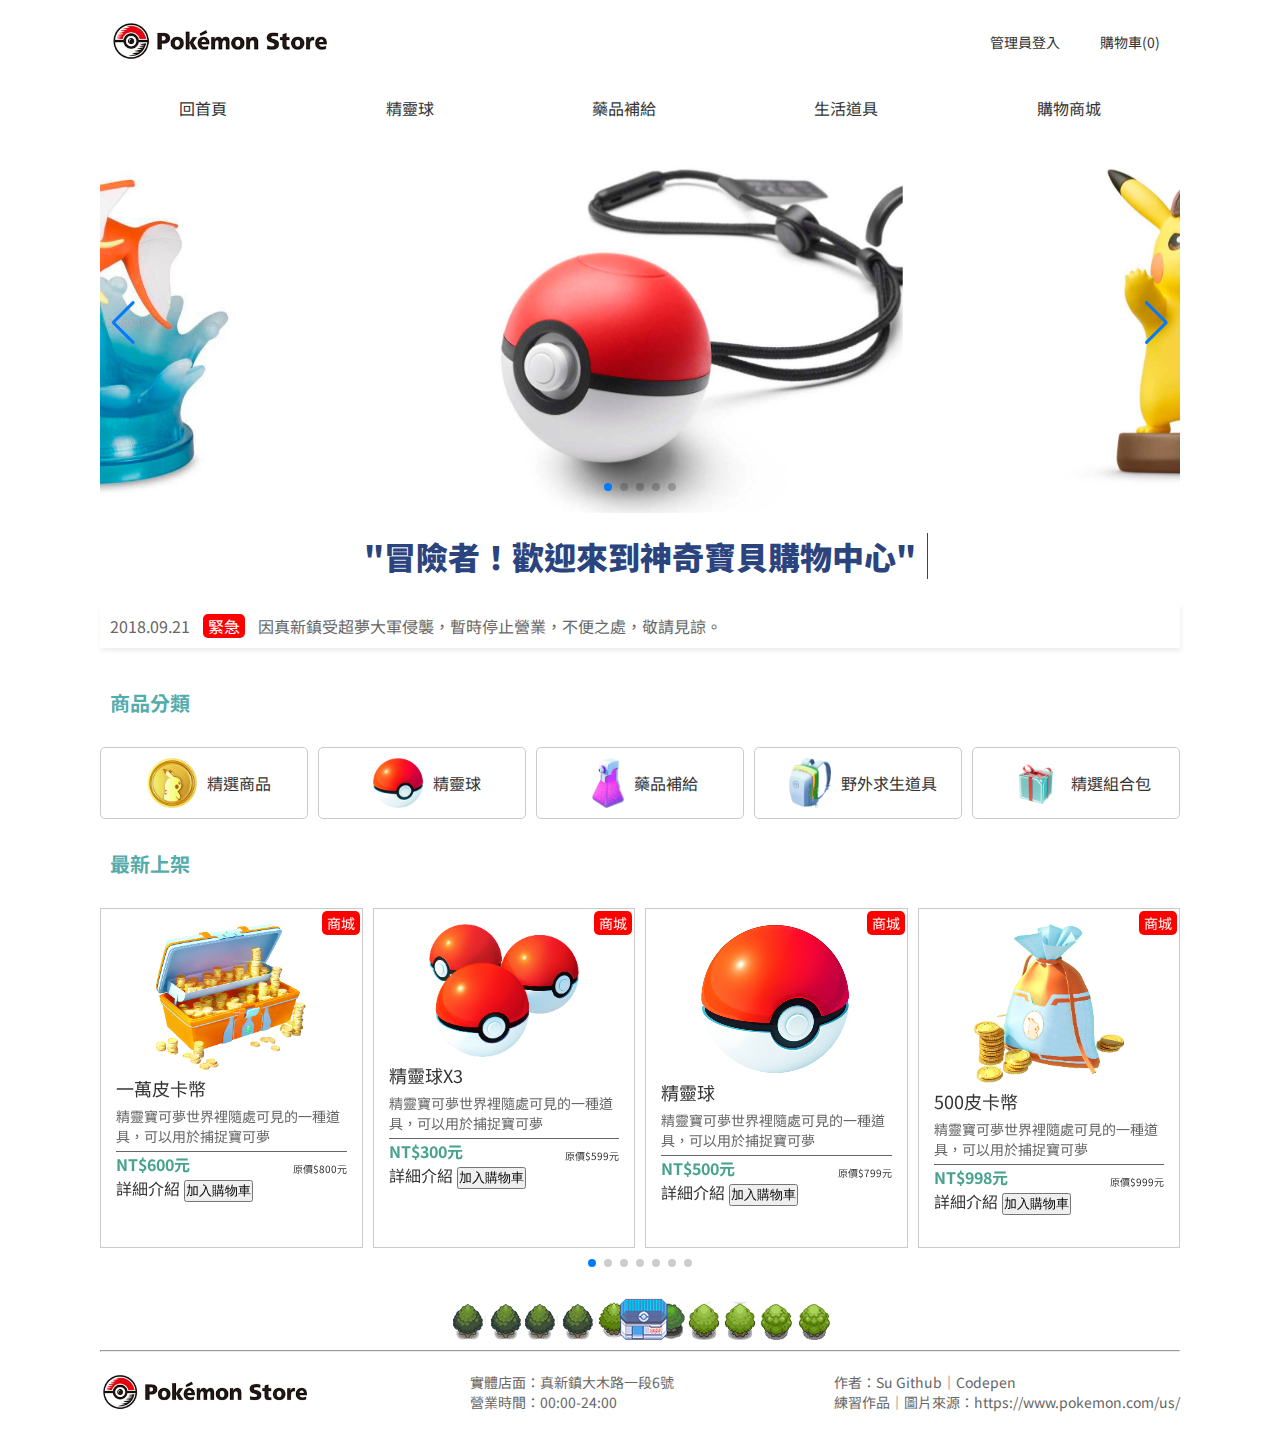
<file: index.html>
<!DOCTYPE html>
<html lang="en">

<head>
  <meta charset="UTF-8">
  <meta http-equiv="X-UA-Compatible" content="IE=edge">
  <meta name="viewport" content="width=device-width, initial-scale=1.0">
  <title>Pokemon Store</title>
  <link rel="stylesheet" href="./css/index.css">
  <link rel="stylesheet" href="./css/swiper-bundle.min.css">
</head>

<body>
  <!-- 參考網站 https://icguanyu.github.io/pokeStore/dist/#/ -->
  <div class="loading">
    <img src="./img/loading.gif" alt="">
  </div>
  <div class="container">
    <div class="header">
      <div class="logo-wrap">
        <a href="##">
          <img src="./img/pokemon-logo.png" alt="">
        </a>
      </div>
      <ul class="nav-link">
        <li>
          <a href="./signin.html">管理員登入</a>
        </li>
        <li>
          <a href="##">購物車(0)</a>
        </li>
      </ul>
    </div>
    <ul class="nav-bar">
      <li>
        <a href="##">回首頁</a>
      </li>
      <li>
        <a href="##">精靈球</a>
      </li>
      <li>
        <a href="##">藥品補給</a>
      </li>
      <li>
        <a href="##">生活道具</a>
      </li>
      <li>
        <a href="##">購物商城</a>
      </li>
    </ul>

    <div class="swiper-container slide-container">
      <!-- Additional required wrapper -->
      <div class="swiper-wrapper">
        <!-- Slides -->
        <div class="swiper-slide slide1"></div>
        <div class="swiper-slide slide2"></div>
        <div class="swiper-slide slide3"></div>
        <div class="swiper-slide slide4"></div>
        <div class="swiper-slide slide5"></div>
      </div>
      <!-- If we need pagination 小圓點點控制器-->
      <div class="swiper-pagination"></div>
      <!-- If we need navigation buttons -->
      <div class="swiper-button-prev"></div>
      <div class="swiper-button-next"></div>
    </div>
    <!-- 效果研究 https://codepen.io/yinyoupoet/pen/RZQzVN?editors=1010 -->
    <div class="slogan-wrap">
      <div class="slogan">"冒險者！歡迎來到神奇寶貝購物中心"</div>
    </div>
    <div class="news">2018.09.21<span>緊急</span>因真新鎮受超夢大軍侵襲，暫時停止營業，不便之處，敬請見諒。</div>

    <main>
      <div>
        <h2>商品分類</h2>
        <div class="items-warp">
          <a href="##" class="items">
            <img src="./img/icon1.png" alt="">
            <p>精選商品</p>
          </a>
          <a href="##" class="items">
            <img src="./img/icon2.png" alt="">
            <p>精靈球</p>
          </a>
          <a href="##" class="items">
            <img src="./img/icon3.png" alt="">
            <p>藥品補給</p>
          </a>
          <a href="##" class="items">
            <img src="./img/icon4.png" alt="">
            <p>野外求生道具</p>
          </a>
          <a href="##" class="items">
            <img src="./img/icon5.png" alt="">
            <p>精選組合包</p>
          </a>
        </div>
      </div>
      <div class=" card-container">
        <h2>最新上架</h2>
        <!-- swiper一定要有 樣式可以另外取新名字 -->
        <div class="swiper-wrapper card-wrapper">
          <!-- <div class="swiper-slide card-wrap">
            <div class="card-img">
              <img src="./img/card1.png" alt="">
            </div>
            <span class="card-kind">商城</span>
            <p class="card-title">一萬皮卡幣</p>
            <p class="card-info">精靈寶可夢世界裡隨處可見的一種道具，可以用於捕捉寶可夢</p>
            <div class="price-wrap">
              <p class="new-price">NT$600元</p>
              <p class="old-price">原價$600元</p>
            </div>
            <div class="button-wrap">
              <a href="##">詳細介紹</a>
              <button>加入購物車</button>
            </div>
          </div> -->

        </div>
        <!-- 使用swiper-pagination會有預設位置 -->
        <div class="card-pagination"></div>
      </div>
    </main>
    <footer class="footer">
      <div>
        <img src="./img/shop.png" alt="">
      </div>
      <hr>
      <div class="info-wrap">
        <div class="footer-logo">
          <img src="./img/pokemon-logo.png" alt="">
        </div>
        <div>
          <p>
            實體店面：真新鎮大木路一段6號
          </p>
          <p>
            營業時間：00:00-24:00
          </p>
        </div>
        <div>
          <p>
            作者：Su Github｜Codepen
          </p>
          <p>
            練習作品｜圖片來源：https://www.pokemon.com/us/
          </p>
        </div>
      </div>
    </footer>
  </div>


</body>
<script src="./js/slogan.js"></script>
<script src="./js/swiper-bundle.min.js"></script>
<script src="./js/swiper.js"></script>
<script src='http://cdnjs.cloudflare.com/ajax/libs/jquery/2.1.3/jquery.min.js'></script>
<script src="./js/loading.js"></script>

</html>
</file>
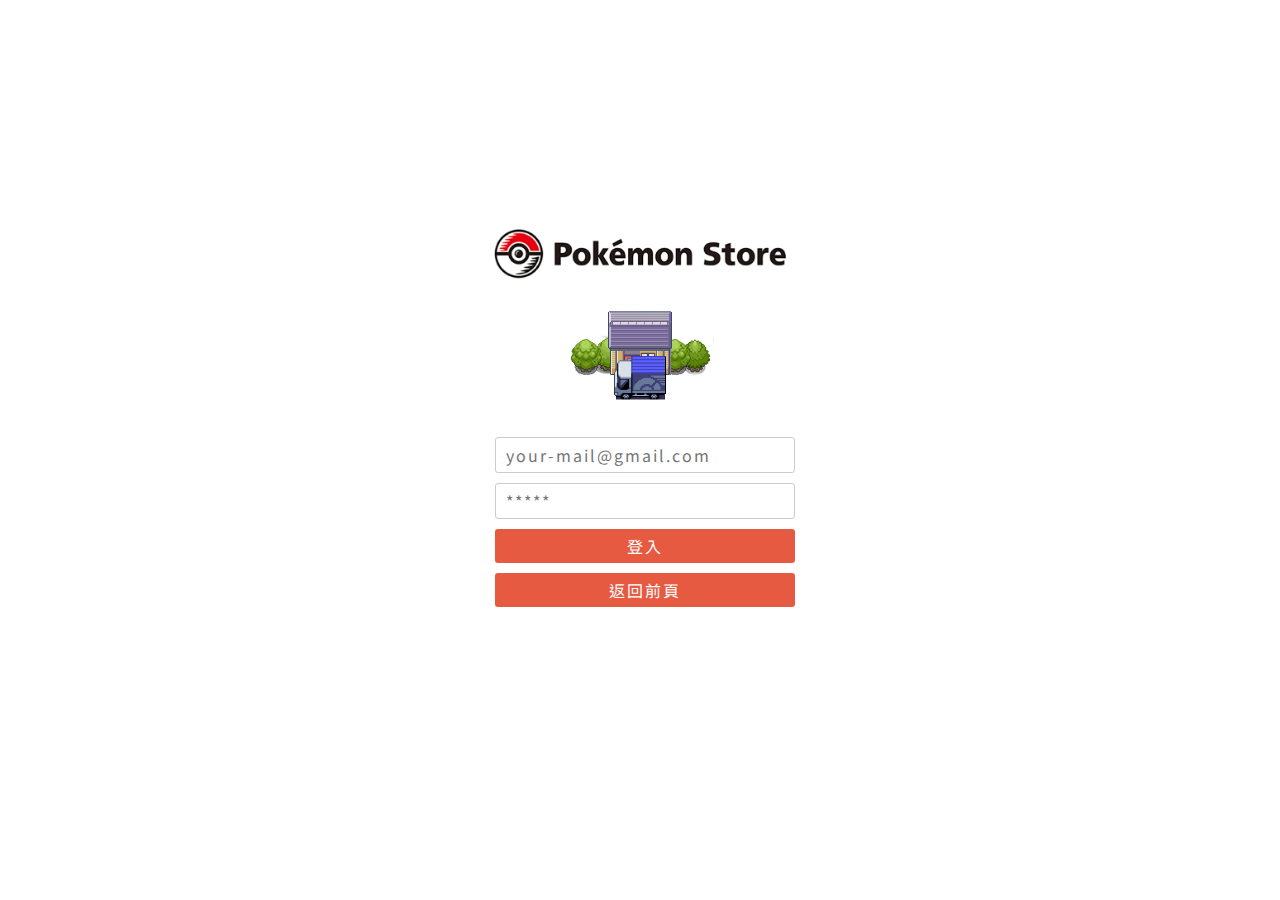
<file: signin.html>
<!DOCTYPE html>
<html lang="en">

<head>
  <meta charset="UTF-8">
  <meta name="viewport" content="width=device-width, initial-scale=1.0">
  <title>Pokemon Store</title>
  <link rel="stylesheet" href="./css/signin.css">
</head>

<body>

  <div class="box">

    <img src="./img/pokemon-logo.png" alt="">
    <div class="anibox">
      <div class="home">
        <img src="./img/home.png" alt="">
      </div>
      <div class="truck">
        <img src="./img/truck.png" alt="">
      </div>
    </div>
    <input class="signin-input" type="text" placeholder="your-mail@gmail.com">
    <input class="signin-input" type="password" placeholder="*****">
    <button class="signin-button">登入</button>
    <a class="signin-button" href="./index.html">返回前頁</a>

  </div>
</body>

</html>
</file>
<file: css/index.css>
@import url("https://fonts.googleapis.com/css2?family=Noto+Sans+TC:wght@300;400;700;900&display=swap");
*,
*::after,
*::before {
  padding: 0;
  margin: 0;
  box-sizing: border-box;
}

body {
  background-color: #fff;
  color: #333;
  font-family: "Noto Sans TC", sans-serif;
  font-weight: 400;
}

.container {
  max-width: 1080px;
  height: 100%;
  margin: 0 auto;
  position: relative;
}

img {
  max-width: 100%;
  height: auto;
}

a {
  text-decoration: none;
  color: inherit;
}

ul {
  list-style-type: none;
}

h2 {
  margin-bottom: 20px;
  padding: 10px;
  color: #53acac;
  font-size: 20px;
  font-weight: 700;
}

.footer {
  font-size: 14px;
  color: #666;
}
.footer > div:first-child {
  text-align: center;
}
.footer .info-wrap {
  display: flex;
  justify-content: space-between;
  margin: 20px 0;
}
.footer .footer-logo {
  width: 210px;
}

.loading {
  position: fixed;
  z-index: 999;
  width: 100%;
  height: 100vh;
  display: flex;
  justify-content: center;
  align-items: center;
  background-color: rgba(255, 255, 255, 0.75);
  opacity: 1;
}
.loading > img {
  width: 120px;
}

.close {
  display: none;
  opacity: 0;
}

.header {
  display: flex;
  justify-content: space-between;
  align-items: center;
  padding: 10px 0;
  width: 100%;
}
.header .logo-wrap {
  width: 240px;
  padding: 10px;
}
.header .nav-link {
  display: flex;
}
.header .nav-link li {
  margin: 0 5px;
  padding: 10px 5px;
  transition: 0.5s;
  border-bottom: 3px solid transparent;
}
.header .nav-link li:hover {
  border-bottom: 3px solid #ff0000;
}
.header .nav-link a {
  font-size: 14px;
  padding: 10px;
}

.nav-bar {
  display: flex;
  justify-content: space-around;
}
.nav-bar li {
  display: inline-block;
  padding: 10px 20px;
  transition: 0.5s;
  border-bottom: 3px solid transparent;
}
.nav-bar li:hover {
  border-bottom: 3px solid #ff0000;
}

.slide-container {
  position: relative;
  width: 100%;
  height: 380px;
  text-align: center;
  font-size: 50px;
  overflow: hidden;
}
.slide-container .slide1 {
  background-image: url(../img/slide1.jpg);
  background-size: cover;
}
.slide-container .slide2 {
  background-image: url(../img/slide2.jpg);
  background-size: cover;
}
.slide-container .slide3 {
  background-image: url(../img/slide3.jpg);
  background-size: cover;
}
.slide-container .slide4 {
  background-image: url(../img/slide4.jpg);
  background-size: 80%;
  background-repeat: no-repeat;
  background-position: center;
}
.slide-container .slide5 {
  background-image: url(../img/slide5.jpg);
  background-size: contain;
  background-repeat: no-repeat;
  background-position: center;
}

.slogan-wrap {
  text-align: center;
}
.slogan-wrap .slogan {
  margin: 20px auto;
  font-size: 32px;
  font-weight: 900;
  color: #2b447d;
  width: 18em;
  white-space: nowrap;
  display: inline-block;
  overflow: hidden;
  border-right: 0.05em solid;
  animation: typing 3s steps(20) 1, caret 1s steps(1) infinite;
}
@keyframes typing {
  from {
    width: 0;
  }
}
@keyframes caret {
  50% {
    border-color: transparent;
  }
}

.news {
  margin-bottom: 30px;
  padding: 10px;
  box-shadow: 1px 3px 5px #eee;
  background-color: #fff;
  color: #666;
}
.news > span {
  margin: 0 13px;
  padding: 0 5px;
  border-radius: 5px;
  color: #fff;
  display: inline-block;
  background-color: #ff0000;
}

.items-warp {
  display: flex;
}
.items-warp .items {
  display: flex;
  justify-content: center;
  align-items: center;
  flex: 1;
  margin-right: 10px;
  padding: 10px;
  transition: 0.3s;
  border: 1px solid #cacaca;
  border-radius: 5px;
  align-items: center;
}
.items-warp .items:last-child {
  margin-right: 0;
}
.items-warp .items:hover {
  border: 1px solid #007aff;
}
.items-warp .items > a {
  display: flex;
}
.items-warp .items > img {
  padding: 0 10px;
  height: 50px;
}

.card-container {
  position: relative;
  margin: 20px 0;
  overflow: hidden;
}
.card-container .card-wrap {
  padding: 15px;
  height: 340px;
  border: 1px solid #cacaca;
}
.card-container .card-wrap .card-img {
  margin: 0 auto;
  max-width: 150px;
}
.card-container .card-wrap .card-kind {
  display: inline-block;
  margin: 2px 2px 0 0;
  padding: 2px 5px;
  border-radius: 5px;
  color: #fff;
  background-color: #ff0000;
  font-size: 14px;
  position: absolute;
  top: 0;
  right: 0;
}
.card-container .card-wrap .card-title {
  font-size: 18px;
}
.card-container .card-wrap .card-info {
  padding: 5px 0;
  font-size: 14px;
  color: #666;
  border-bottom: 1px solid #666;
}
.card-container .card-wrap .price-wrap {
  display: flex;
  justify-content: space-between;
  align-items: end;
}
.card-container .card-wrap .price-wrap .new-price {
  font-weight: 700;
  color: #48a38e;
}
.card-container .card-wrap .price-wrap .old-price {
  font-size: 10px;
}
.card-container .card-pagination {
  text-align: center;
}/*# sourceMappingURL=index.css.map */
</file>
<file: css/signin.css>
@import url("https://fonts.googleapis.com/css2?family=Noto+Sans+TC:wght@300;400;700;900&display=swap");
*,
*::after,
*::before {
  padding: 0;
  margin: 0;
  box-sizing: border-box;
}

body {
  background-color: #fff;
  color: #333;
  font-family: "Noto Sans TC", sans-serif;
  font-weight: 400;
}

.container {
  max-width: 1080px;
  height: 100%;
  margin: 0 auto;
  position: relative;
}

img {
  max-width: 100%;
  height: auto;
}

a {
  text-decoration: none;
  color: inherit;
}

ul {
  list-style-type: none;
}

h2 {
  margin-bottom: 20px;
  padding: 10px;
  color: #53acac;
  font-size: 20px;
  font-weight: 700;
}

.box {
  position: relative;
  top: 25vh;
  margin: 0 auto;
  width: 300px;
}
.box > img {
  margin-bottom: 20px;
}
.box .anibox {
  display: flex;
  flex-direction: column;
  align-items: center;
  position: relative;
  margin-bottom: 50px;
}
.box .anibox .truck {
  width: 80px;
  position: absolute;
  bottom: -35px;
  animation: truckani 10s linear infinite;
}
@keyframes truckani {
  0% {
    right: -20%;
  }
  50% {
    right: 50%;
  }
  100% {
    right: 100%;
  }
}
.box .signin-input {
  width: 100%;
  font-size: 16px;
  color: #666;
  outline: none;
  border: 1px solid #ccc;
  padding: 5px 10px;
  margin: 5px;
  letter-spacing: 2px;
  background: #fff;
  font-family: Noto Sans TC, sans-serif;
  border-radius: 3px;
  box-sizing: border-box;
}
.box .signin-button {
  margin: 5px;
  padding: 5px;
  border: none;
  width: 100%;
  display: inline-block;
  cursor: pointer;
  font-family: Noto Sans TC, sans-serif;
  font-size: 16px;
  text-align: center;
  background: #e65a41;
  color: #fff;
  letter-spacing: 2px;
  border-radius: 3px;
}/*# sourceMappingURL=signin.css.map */
</file>
